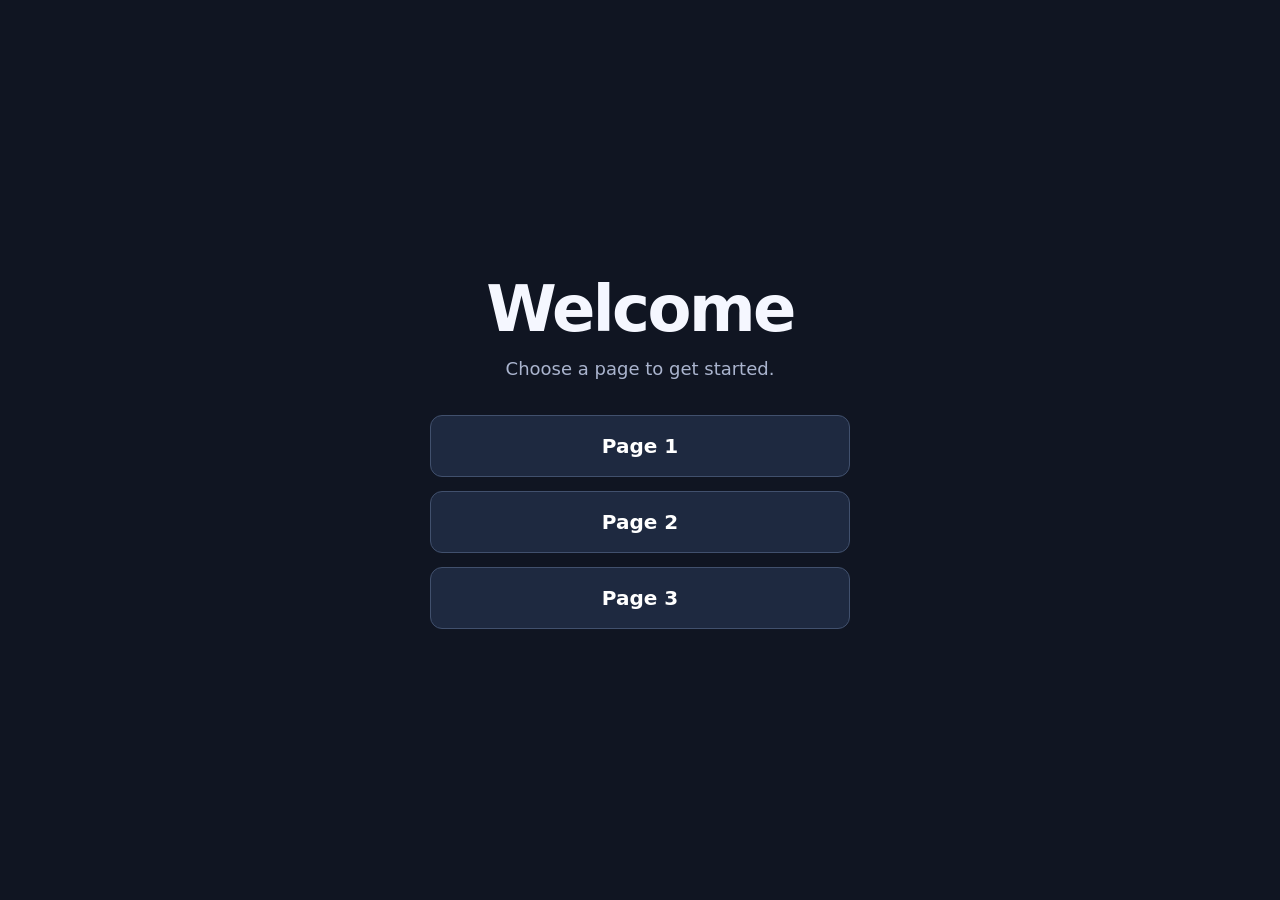
<file: index.html>
﻿<!DOCTYPE html>
<html lang="en">
<head>
  <meta charset="UTF-8">
  <meta name="viewport" content="width=device-width, initial-scale=1.0">
  <title>Welcome | My Game</title>
  <style>
    * { box-sizing: border-box; }
    body { margin: 0; min-height: 100vh; display: grid; place-items: center; background: #101522; color: #f5f7ff; font-family: system-ui, sans-serif; }
    main { width: min(100% - 40px, 420px); text-align: center; padding: 48px 0; }
    h1 { margin: 0 0 12px; font-size: clamp(40px, 8vw, 64px); letter-spacing: -0.04em; }
    p { margin: 0 0 36px; color: #aab4ce; font-size: 18px; }
    nav { display: grid; gap: 14px; }
    a { display: block; padding: 18px 24px; border: 1px solid #41506d; border-radius: 12px; background: #1e2940; color: #fff; text-decoration: none; font-size: 20px; font-weight: 600; transition: background 150ms ease; }
    a:hover { background: #304364; }
    a:focus-visible { outline: 3px solid #9fc4ff; outline-offset: 4px; }
  </style>
</head>
<body>
  <main>
    <h1>Welcome</h1>
    <p>Choose a page to get started.</p>
    <nav aria-label="Start menu">
      <a href="page1.html">Page 1</a>
      <a href="page2.html">Page 2</a>
      <a href="page3.html">Page 3</a>
    </nav>
  </main>
</body>
</html>
</file>
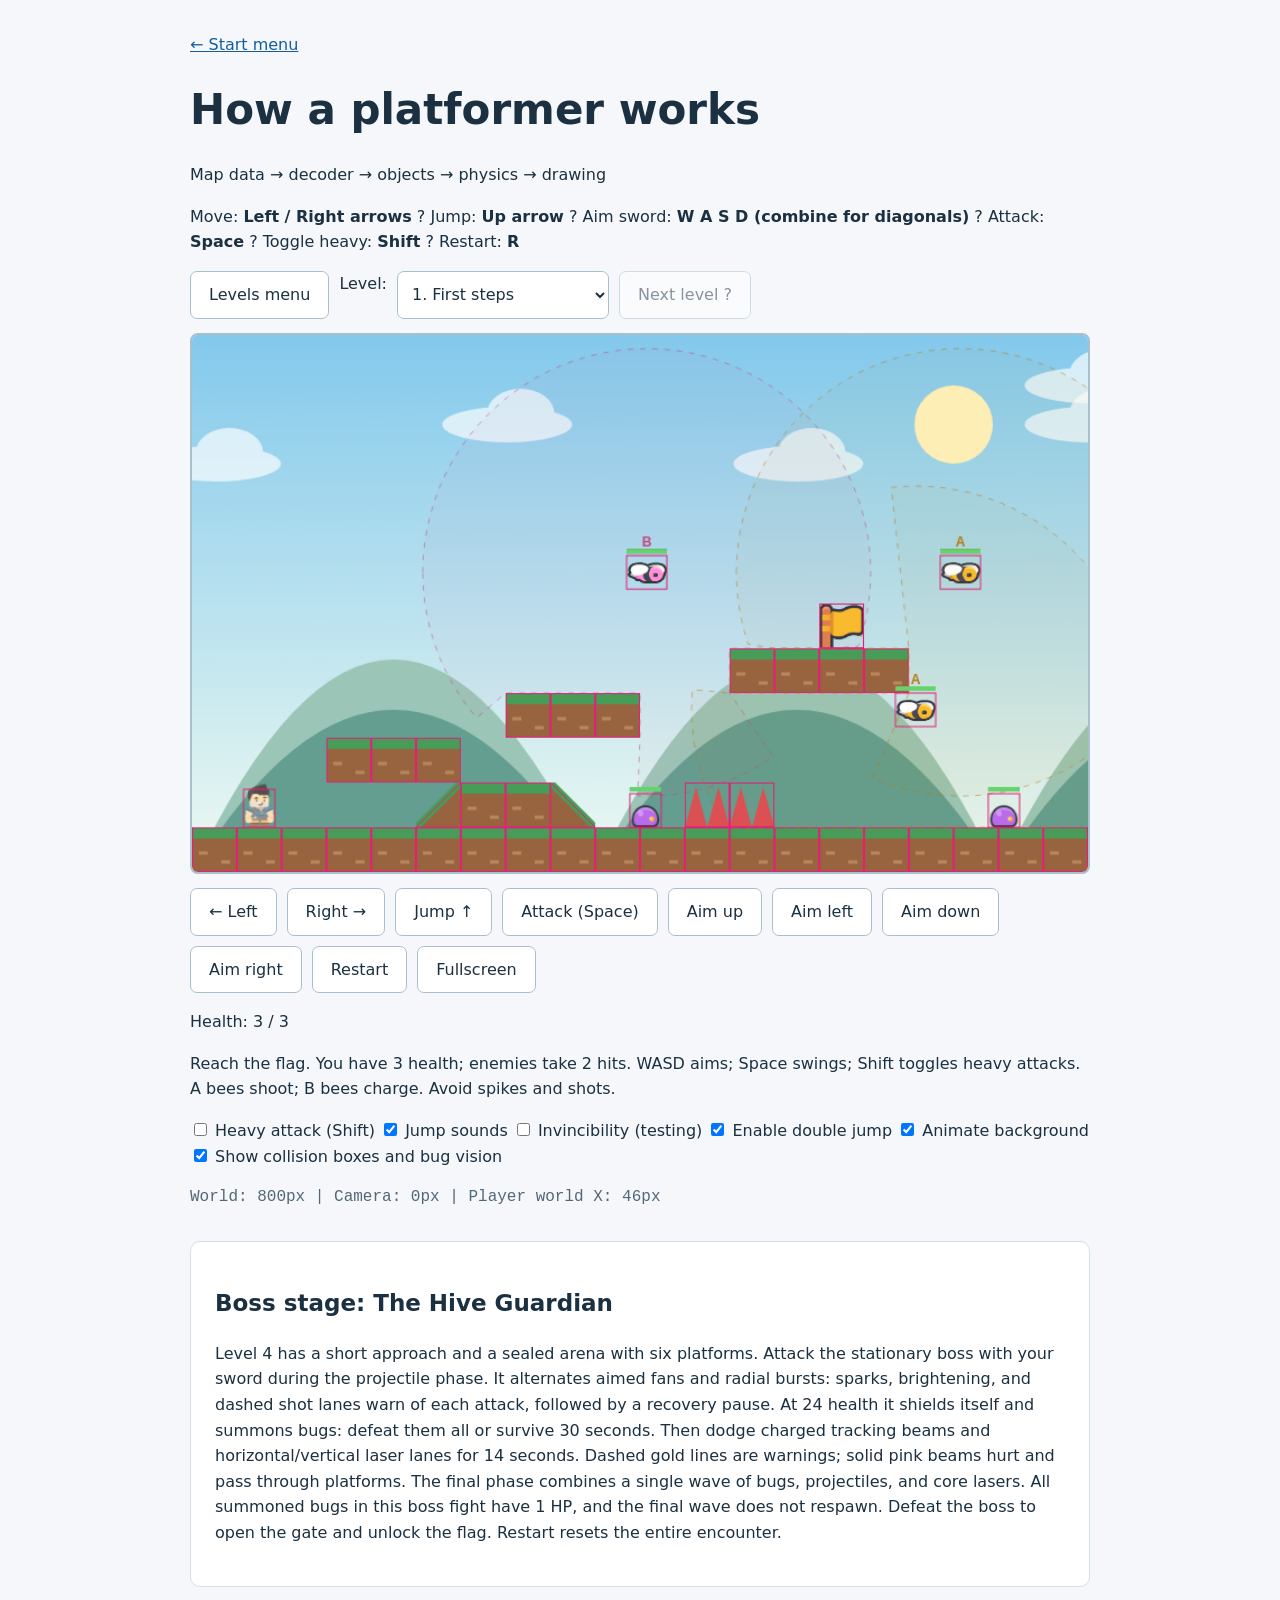
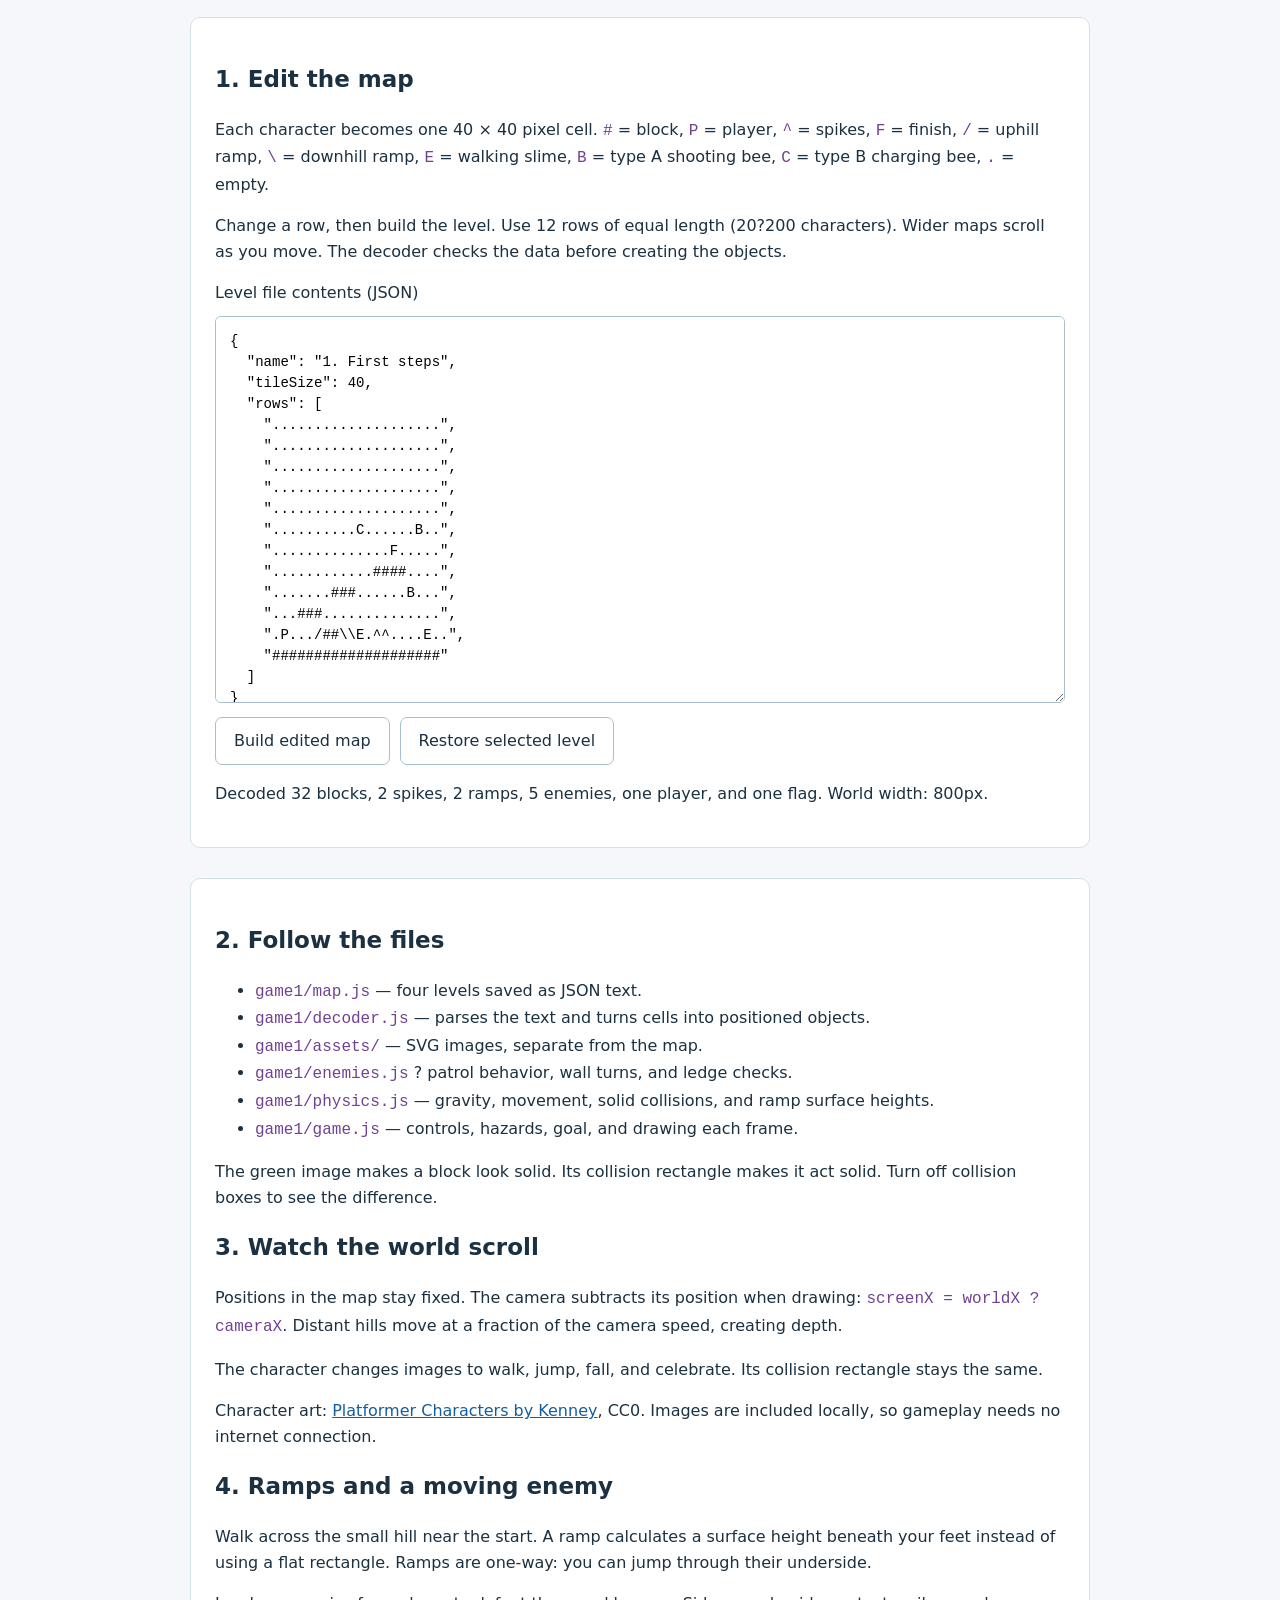
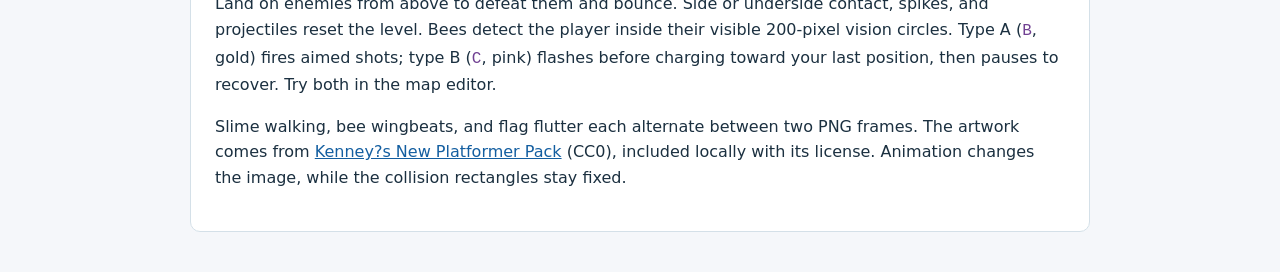
<file: page1.html>
<!DOCTYPE html>
<html lang="en">
<head>
  <meta charset="UTF-8">
  <meta name="viewport" content="width=device-width, initial-scale=1.0">
  <title>Game 1 — How a platformer works</title>
  <link rel="stylesheet" href="game1/style.css">
</head>
<body>
  <main>
    <a href="index.html">← Start menu</a>
    <h1>How a platformer works</h1>
    <p>Map data → decoder → objects → physics → drawing</p>
    <p>Move: <strong>Left / Right arrows</strong> ? Jump: <strong>Up arrow</strong> ? Aim sword: <strong>W A S D (combine for diagonals)</strong> ? Attack: <strong>Space</strong> ? Toggle heavy: <strong>Shift</strong> ? Restart: <strong>R</strong></p>
    <div class="controls">
      <button id="open-levels">Levels menu</button>
      <label for="level-select">Level:</label>
      <select id="level-select"></select>
      <button id="next-level" disabled>Next level ?</button>
    </div>
    <dialog id="levels-menu" aria-labelledby="levels-title">
      <h2 id="levels-title">Choose a level</h2>
      <p>Choose any challenge. Completed levels are marked for this visit.</p>
      <div id="level-cards"></div>
      <button id="close-levels">Resume game</button>
    </dialog>
    <div id="game-screen">
    <canvas id="game" width="800" height="480" tabindex="0" aria-label="Platform game. Focus here, then use Left and Right to move, Up to jump, WASD to aim, and Space to attack. Reach the yellow flag.">Your browser needs canvas support to run this demo.</canvas>
    <div class="controls" aria-label="Game controls">
      <button data-key="ArrowLeft" aria-label="Move left">← Left</button>
      <button data-key="ArrowRight" aria-label="Move right">Right →</button>
      <button data-key="ArrowUp">Jump ↑</button>
      <button data-key="Space" aria-label="Swing sword">Attack (Space)</button>
      <button data-key="KeyW" aria-label="Aim sword up">Aim up</button>
      <button data-key="KeyA" aria-label="Aim sword left">Aim left</button>
      <button data-key="KeyS" aria-label="Aim sword down">Aim down</button>
      <button data-key="KeyD" aria-label="Aim sword right">Aim right</button>
      <button id="restart">Restart</button>
      <button id="fullscreen" aria-pressed="false" hidden>Fullscreen</button>
    </div>
    </div>
    <p id="health" role="status" aria-label="Player health">Health: 3 / 3</p>
    <p id="status" role="status">Loading artwork…</p>
    <label><input id="heavy-attack" type="checkbox"> Heavy attack (Shift)</label>
    <label><input id="sound-effects" type="checkbox" checked> Jump sounds</label>
    <label><input id="invincibility" type="checkbox"> Invincibility (testing)</label>
    <label><input id="double-jump" type="checkbox" checked> Enable double jump</label>
    <label><input id="background-motion" type="checkbox" checked> Animate background</label>
    <label><input id="debug" type="checkbox" checked> Show collision boxes and bug vision</label>
    <p id="camera-info"></p>
    <section>
      <h2>Boss stage: The Hive Guardian</h2>
      <p>Level 4 has a short approach and a sealed arena with six platforms. Attack the stationary boss with your sword during the projectile phase. It alternates aimed fans and radial bursts: sparks, brightening, and dashed shot lanes warn of each attack, followed by a recovery pause. At 24 health it shields itself and summons bugs: defeat them all or survive 30 seconds. Then dodge charged tracking beams and horizontal/vertical laser lanes for 14 seconds. Dashed gold lines are warnings; solid pink beams hurt and pass through platforms. The final phase combines a single wave of bugs, projectiles, and core lasers. All summoned bugs in this boss fight have 1 HP, and the final wave does not respawn. Defeat the boss to open the gate and unlock the flag. Restart resets the entire encounter.</p>
    </section>
    <section>
      <h2>1. Edit the map</h2>
      <p>Each character becomes one 40 × 40 pixel cell. <code>#</code> = block, <code>P</code> = player, <code>^</code> = spikes, <code>F</code> = finish, <code>/</code> = uphill ramp, <code>\</code> = downhill ramp, <code>E</code> = walking slime, <code>B</code> = type A shooting bee, <code>C</code> = type B charging bee, <code>.</code> = empty.</p>
      <p>Change a row, then build the level. Use 12 rows of equal length (20?200 characters). Wider maps scroll as you move. The decoder checks the data before creating the objects.</p>
      <label for="map">Level file contents (JSON)</label>
      <textarea id="map" spellcheck="false" rows="17"></textarea>
      <div class="controls"><button id="build">Build edited map</button><button id="reset-map">Restore selected level</button></div>
      <p id="map-message" role="status"></p>
    </section>
    <section>
      <h2>2. Follow the files</h2>
      <ul>
        <li><code>game1/map.js</code> — four levels saved as JSON text.</li>
        <li><code>game1/decoder.js</code> — parses the text and turns cells into positioned objects.</li>
        <li><code>game1/assets/</code> — SVG images, separate from the map.</li>
        <li><code>game1/enemies.js</code> ? patrol behavior, wall turns, and ledge checks.</li>
        <li><code>game1/physics.js</code> — gravity, movement, solid collisions, and ramp surface heights.</li>
        <li><code>game1/game.js</code> — controls, hazards, goal, and drawing each frame.</li>
      </ul>
      <p>The green image makes a block look solid. Its collision rectangle makes it act solid. Turn off collision boxes to see the difference.</p>
      <h2>3. Watch the world scroll</h2>
      <p>Positions in the map stay fixed. The camera subtracts its position when drawing: <code>screenX = worldX ? cameraX</code>. Distant hills move at a fraction of the camera speed, creating depth.</p>
      <p>The character changes images to walk, jump, fall, and celebrate. Its collision rectangle stays the same.</p>
      <p>Character art: <a href="https://kenney.nl/assets/platformer-characters">Platformer Characters by Kenney</a>, CC0. Images are included locally, so gameplay needs no internet connection.</p>
      <h2>4. Ramps and a moving enemy</h2>
      <p>Walk across the small hill near the start. A ramp calculates a surface height beneath your feet instead of using a flat rectangle. Ramps are one-way: you can jump through their underside.</p>
      <p>Land on enemies from above to defeat them and bounce. Side or underside contact, spikes, and projectiles reset the level. Bees detect the player inside their visible 200-pixel vision circles. Type A (<code>B</code>, gold) fires aimed shots; type B (<code>C</code>, pink) flashes before charging toward your last position, then pauses to recover. Try both in the map editor.</p>
      <p>Slime walking, bee wingbeats, and flag flutter each alternate between two PNG frames. The artwork comes from <a href="https://kenney.nl/assets/new-platformer-pack">Kenney?s New Platformer Pack</a> (CC0), included locally with its license. Animation changes the image, while the collision rectangles stay fixed.</p>
    </section>
  </main>
  <script src="game1/map.js"></script>
  <script src="game1/decoder.js"></script>
  <script src="game1/physics.js"></script>
  <script src="game1/scenery.js"></script>
  <script src="game1/enemies.js"></script>
  <script src="game1/boss.js"></script>
  <script src="game1/combat.js"></script>
  <script src="game1/game.js"></script>
</body>
</html>
</file>
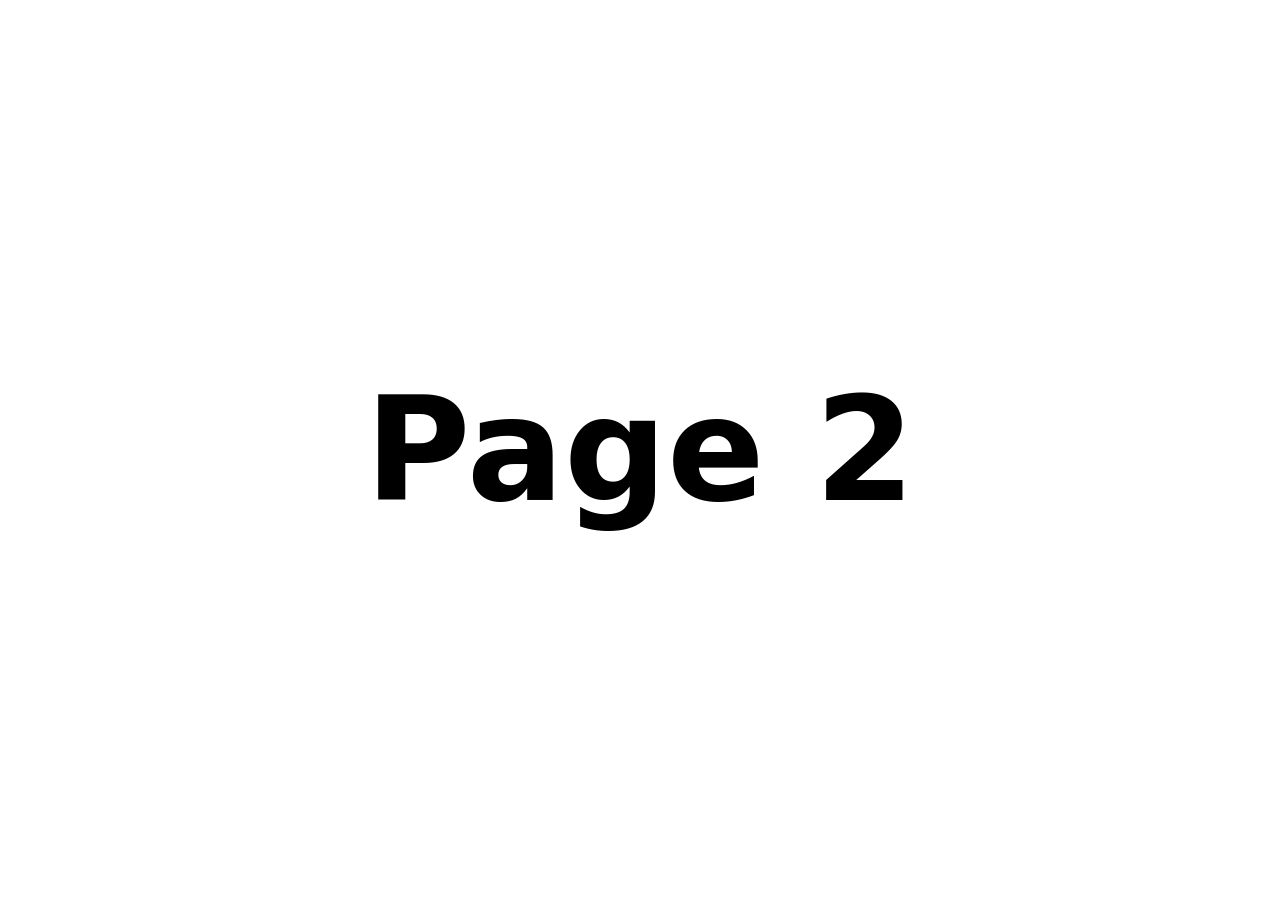
<file: page2.html>
﻿<!DOCTYPE html>
<html lang="en">
<head>
  <meta charset="UTF-8">
  <meta name="viewport" content="width=device-width, initial-scale=1.0">
  <title>Page 2</title>
  <style>
    body { margin: 0; min-height: 100vh; display: grid; place-items: center; font-family: system-ui, sans-serif; }
    h1 { margin: 0; font-size: clamp(64px, 12vw, 144px); font-weight: 700; }
  </style>
</head>
<body>
  <h1>Page 2</h1>
</body>
</html>
</file>
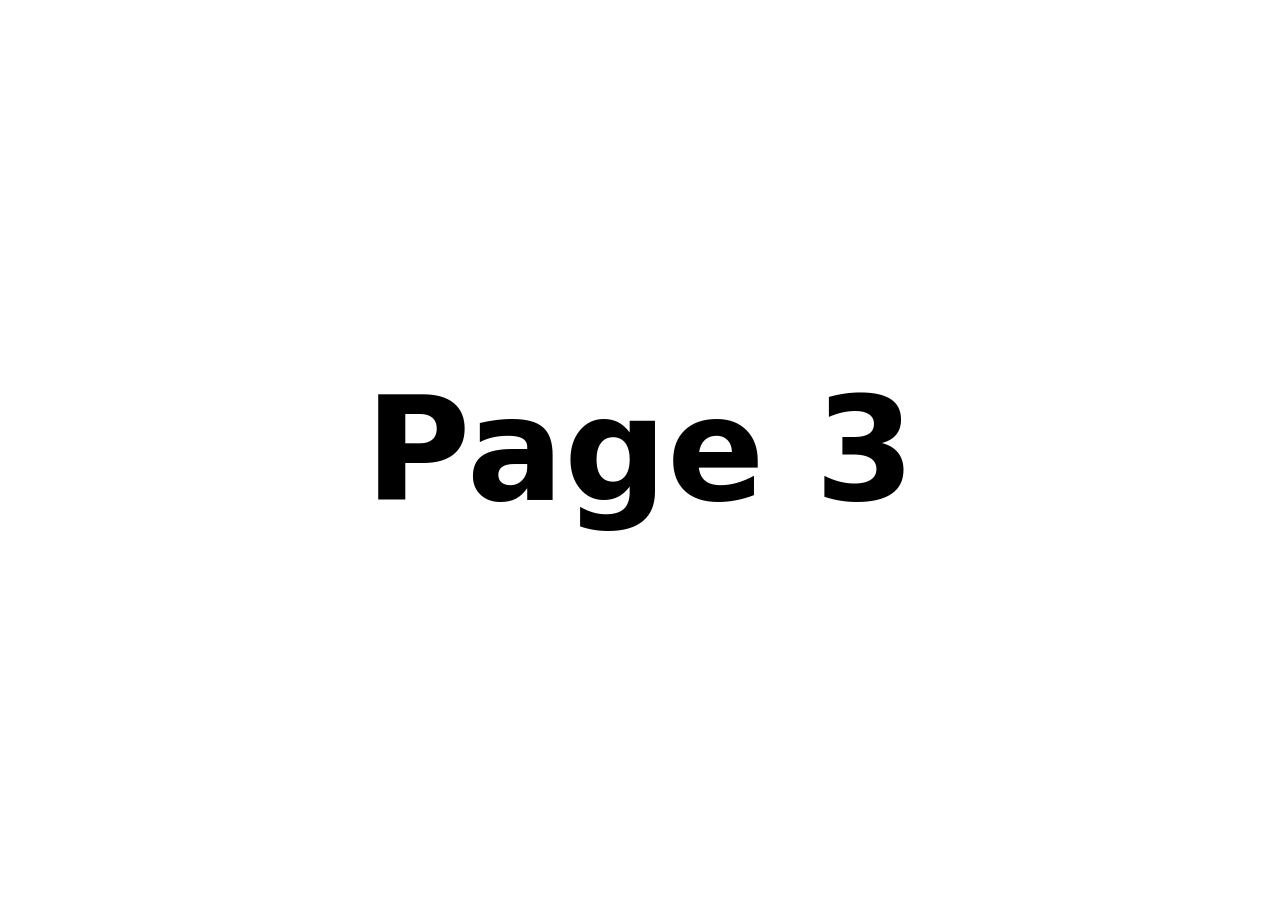
<file: page3.html>
﻿<!DOCTYPE html>
<html lang="en">
<head>
  <meta charset="UTF-8">
  <meta name="viewport" content="width=device-width, initial-scale=1.0">
  <title>Page 3</title>
  <style>
    body { margin: 0; min-height: 100vh; display: grid; place-items: center; font-family: system-ui, sans-serif; }
    h1 { margin: 0; font-size: clamp(64px, 12vw, 144px); font-weight: 700; }
  </style>
</head>
<body>
  <h1>Page 3</h1>
</body>
</html>
</file>
<file: game1/style.css>
﻿* { box-sizing: border-box; }
body { margin: 0; background: #f5f7fa; color: #1b3040; font: 16px/1.6 system-ui, sans-serif; }
main { width: min(100% - 32px, 900px); margin: 32px auto 64px; }
h1 { line-height: 1.15; font-size: clamp(28px, 5vw, 42px); }
h2 { font-size: 23px; }
a { color: #135ea0; }
canvas { display: block; width: 100%; height: auto; background: #e7f4fc; border: 2px solid #a8bfce; border-radius: 8px; }
canvas:focus-visible, button:focus-visible, textarea:focus-visible { outline: 3px solid #176ad1; outline-offset: 3px; }
.controls { display: flex; flex-wrap: wrap; gap: 10px; margin: 14px 0; }
button { padding: 10px 18px; border: 1px solid #a8bfce; border-radius: 7px; background: white; color: #1b3040; font: inherit; cursor: pointer; touch-action: none; }
button:hover { background: #e1edf7; }
section { margin-top: 30px; padding: 24px; background: white; border: 1px solid #d4e0e8; border-radius: 10px; }
textarea { display: block; width: 100%; margin: 10px 0; padding: 14px; font: 14px/1.5 monospace; border: 1px solid #a8bfce; border-radius: 6px; resize: vertical; }
code { color: #704092; }
#status, #map-message { min-height: 26px; }
select { padding: 10px; border: 1px solid #a8bfce; border-radius: 7px; background: white; color: #1b3040; font: inherit; max-width: 100%; }
button:disabled { opacity: .5; cursor: default; }
#camera-info { font-family: monospace; color: #526777; }

#game-screen:fullscreen {
  display: flex;
  flex-direction: column;
  align-items: center;
  justify-content: center;
  overflow: auto;
  padding: 12px;
  background: #101522;
}
#game-screen:fullscreen canvas {
  width: auto;
  max-width: 100%;
  height: auto;
  max-height: calc(100dvh - 180px);
  aspect-ratio: 5 / 3;
  flex-shrink: 0;
}
#game-screen:fullscreen .controls { justify-content: center; flex-shrink: 0; }

dialog { width: min(92vw, 520px); border: 1px solid #a8bfce; border-radius: 14px; padding: 24px; color: #1b3040; }
dialog::backdrop { background: #101522bb; }
#level-cards { display: grid; gap: 12px; margin-bottom: 20px; }
#level-cards button { text-align: left; }
#level-cards button[aria-current="true"] { border: 2px solid #176ad1; }
</file>
